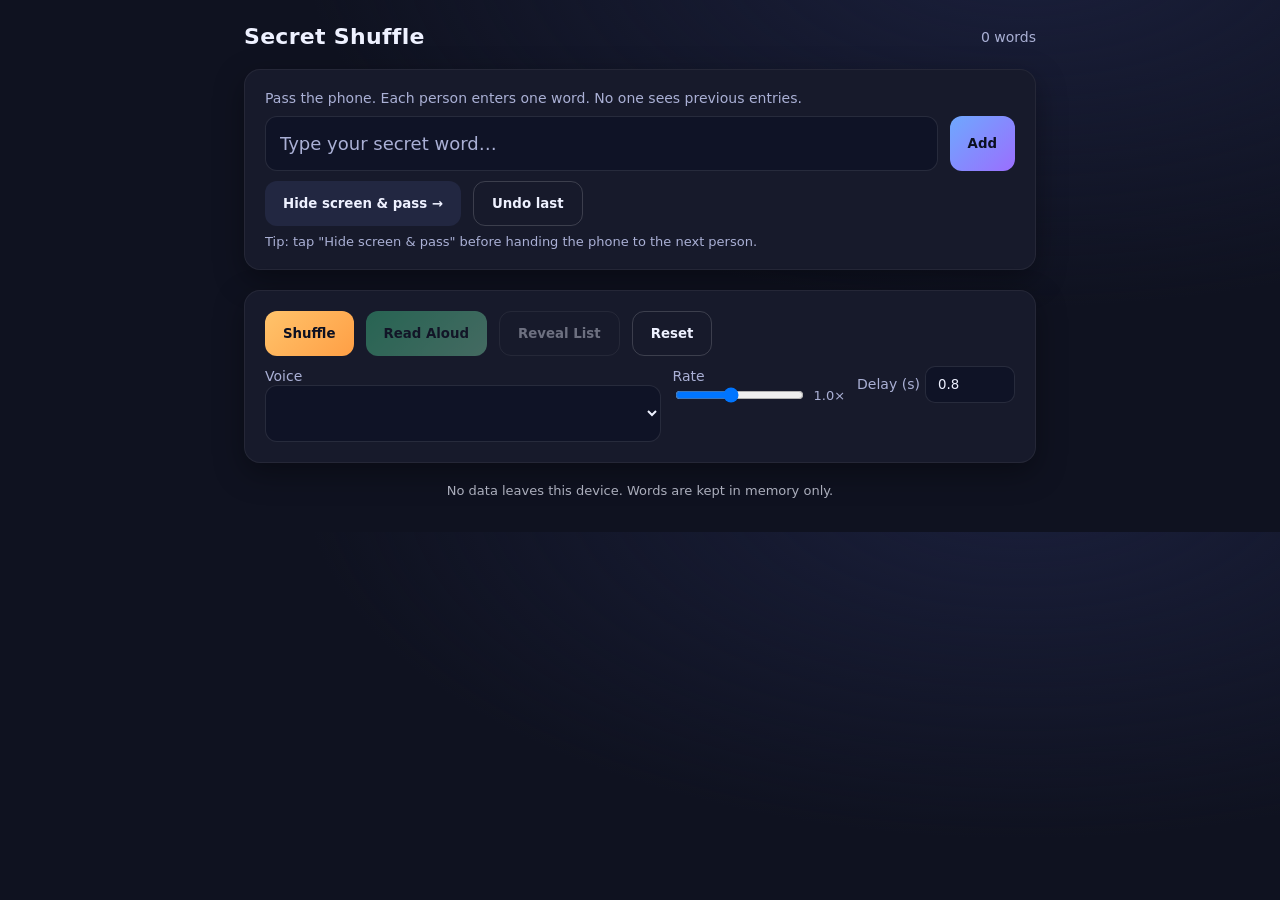
<file: secret-shuffle.html>
<!doctype html>
<html lang="en">
<head>
<meta charset="utf-8" />
<meta name="viewport" content="width=device-width,initial-scale=1,viewport-fit=cover" />
<title>Secret Shuffle – Pass the Phone</title>
<style>
  :root{
    --bg:#0f1220; --card:#171a2b; --ink:#eef1ff; --ink-dim:#aab0d5;
    --accent:#6ea8fe; --accent-2:#9b6efe; --ok:#58d68d; --warn:#ffb84d;
    --shadow: 0 10px 30px rgba(0,0,0,.35);
    --radius: 16px;
  }
  *{box-sizing:border-box;font-family: ui-sans-serif,system-ui,-apple-system,Segoe UI,Roboto,Helvetica,Arial}
  body{margin:0;background: radial-gradient(1200px 600px at 80% -10%, #1a1f3b 0%, transparent 60%), var(--bg); color:var(--ink);}
  .wrap{max-width:840px;margin:0 auto;padding:24px;display:grid;gap:20px}
  header{display:flex;justify-content:space-between;align-items:center}
  h1{margin:0;font-size:22px;letter-spacing:0.3px}
  .card{background:var(--card); border:1px solid rgba(255,255,255,.06); border-radius:var(--radius); padding:20px; box-shadow:var(--shadow)}
  .row{display:flex;gap:12px;flex-wrap:wrap}
  .grow{flex:1 1 240px}
  input[type="text"], select{
    width:100%; padding:16px 14px; border-radius:12px; border:1px solid rgba(255,255,255,.1);
    background:#0f1326; color:var(--ink); font-size:18px; outline:none;
  }
  input::placeholder{color:var(--ink-dim)}
  button{
    appearance:none; border:0; border-radius:12px; padding:14px 18px; font-weight:600;
    color:#0c1022; cursor:pointer; background:linear-gradient(135deg,var(--accent),var(--accent-2));
    transition:transform .05s ease, filter .2s ease;
  }
  button.secondary{background:#222741;color:var(--ink)}
  button.ghost{background:transparent; color:var(--ink); border:1px solid rgba(255,255,255,.16)}
  button.ok{background:linear-gradient(135deg,#41d38f,#88e2b4)}
  button.warn{background:linear-gradient(135deg,#ffc36b,#ff9f45)}
  button:active{transform:translateY(1px)}
  button:disabled{opacity:.4;cursor:not-allowed}
  .meta{color:var(--ink-dim); font-size:14px}
  .shield{
    position:fixed; inset:0; background:#0b0e1a; display:none; align-items:center; justify-content:center; z-index:50;
  }
  .shield.show{display:flex}
  .shield .panel{background:#12162a;border:1px solid rgba(255,255,255,.08); padding:28px; border-radius:16px; text-align:center; max-width:560px; width:100%}
  .list{display:grid; gap:10px; margin-top:12px}
  .chip{background:#0f1326; border:1px solid rgba(255,255,255,.09); padding:10px 12px; border-radius:12px; display:flex; justify-content:space-between; align-items:center; transition: background .2s, border-color .2s}
  .chip.active{background:#1a2a1a; border-color: var(--ok); color: var(--ok)}
  .muted{opacity:.7}
  .hidden-note{font-size:13px;color:var(--ink-dim)}
  .footer{opacity:.7; font-size:13px; text-align:center; padding-bottom:10px}
  .inline-msg{font-size:13px; padding:8px 12px; border-radius:8px; margin-top:8px; display:none}
  .inline-msg.error{background:rgba(255,80,80,.12); color:#ff8080; border:1px solid rgba(255,80,80,.2); display:block}
  .inline-msg.warn{background:rgba(255,184,77,.1); color:var(--warn); border:1px solid rgba(255,184,77,.2); display:block}
  .rate-row{display:flex; align-items:center; gap:8px}
  .rate-val{font-size:13px; color:var(--ink-dim); min-width:28px; text-align:right}
  .shield-count{font-size:15px; color:var(--ink-dim); margin:6px 0 16px}
</style>
</head>
<body>
<div class="wrap">
  <header>
    <h1>Secret Shuffle</h1>
    <div class="meta" id="countMeta">0 words</div>
  </header>

  <!-- Entry Card -->
  <section class="card" id="entryCard">
    <div class="meta">Pass the phone. Each person enters one word. No one sees previous entries.</div>
    <div class="row" style="margin-top:10px">
      <input class="grow" id="wordInput" type="text" autocomplete="off" autocapitalize="none" placeholder="Type your secret word…" aria-label="Secret word" />
      <button id="addBtn">Add</button>
    </div>
    <div id="entryMsg" class="inline-msg" role="alert"></div>
    <div class="row" style="margin-top:10px">
      <button class="secondary" id="privacyBtn">Hide screen &amp; pass →</button>
      <button class="ghost" id="clearLastBtn" title="Remove the most recent entry">Undo last</button>
    </div>
    <div class="hidden-note" style="margin-top:8px">Tip: tap "Hide screen &amp; pass" before handing the phone to the next person.</div>
  </section>

  <!-- Staging / Controls -->
  <section class="card" id="controlsCard">
    <div class="row">
      <button class="warn" id="shuffleBtn">Shuffle</button>
      <button class="ok" id="readBtn" disabled>Read Aloud</button>
      <button class="ghost" id="revealBtn" disabled>Reveal List</button>
      <button class="ghost" id="resetBtn">Reset</button>
    </div>
    <div id="controlMsg" class="inline-msg" role="alert"></div>
    <div class="row" style="margin-top:10px">
      <div class="grow">
        <label class="meta" for="voiceSel">Voice</label>
        <select id="voiceSel" aria-label="Voice"></select>
      </div>
      <div>
        <label class="meta" for="rate">Rate</label>
        <div class="rate-row">
          <input type="range" min="0.7" max="1.4" value="1" step="0.05" id="rate" aria-label="Speech rate" />
          <span class="rate-val" id="rateVal">1.0×</span>
        </div>
      </div>
      <div>
        <label class="meta" for="delay">Delay (s)</label>
        <input type="number" id="delay" min="0" max="5" step="0.5" value="0.8" aria-label="Delay between words in seconds" style="width:90px;padding:10px 12px;border-radius:10px;border:1px solid rgba(255,255,255,.1);background:#0f1326;color:var(--ink)"/>
      </div>
    </div>
  </section>

  <!-- Preview / List -->
  <section class="card" id="listCard" style="display:none">
    <div class="row" style="justify-content:space-between; align-items:center">
      <div class="meta">Shuffled words</div>
      <button class="ghost" id="hideListBtn">Hide</button>
    </div>
    <div id="list" class="list"></div>
  </section>

  <div class="footer">No data leaves this device. Words are kept in memory only.</div>
</div>

<!-- Privacy Shield Overlay -->
<div class="shield" id="shield" role="dialog" aria-modal="true" aria-label="Privacy screen">
  <div class="panel">
    <h2 style="margin-top:0">Ready for the next person?</h2>
    <div class="shield-count" id="shieldCount"></div>
    <p class="meta" style="margin:10px 0 16px">Hand them the phone. When they're ready, tap the button below.</p>
    <button id="readyBtn">I'm ready</button>
  </div>
</div>

<script>
(function(){
  const wordInput   = document.getElementById('wordInput');
  const addBtn      = document.getElementById('addBtn');
  const privacyBtn  = document.getElementById('privacyBtn');
  const clearLastBtn= document.getElementById('clearLastBtn');
  const shuffleBtn  = document.getElementById('shuffleBtn');
  const readBtn     = document.getElementById('readBtn');
  const revealBtn   = document.getElementById('revealBtn');
  const resetBtn    = document.getElementById('resetBtn');
  const listEl      = document.getElementById('list');
  const listCard    = document.getElementById('listCard');
  const hideListBtn = document.getElementById('hideListBtn');
  const countMeta   = document.getElementById('countMeta');
  const shield      = document.getElementById('shield');
  const shieldCount = document.getElementById('shieldCount');
  const readyBtn    = document.getElementById('readyBtn');
  const voiceSel    = document.getElementById('voiceSel');
  const rate        = document.getElementById('rate');
  const rateVal     = document.getElementById('rateVal');
  const delay       = document.getElementById('delay');
  const entryMsg    = document.getElementById('entryMsg');
  const controlMsg  = document.getElementById('controlMsg');

  let items    = [];
  let shuffled = false;
  let voices   = [];
  let speaking = false;
  let activeIdx = -1;

  // --- helpers ---

  const escapeHtml = (s) => s.replace(/[&<>"']/g, m => ({'&':'&amp;','<':'&lt;','>':'&gt;','"':'&quot;',"'":'&#039;'}[m]));

  const showMsg = (el, text, type) => {
    el.textContent = text;
    el.className = `inline-msg ${type}`;
    clearTimeout(el._t);
    el._t = setTimeout(() => { el.className = 'inline-msg'; }, 3000);
  };

  const updateCount = () => {
    countMeta.textContent = `${items.length} ${items.length===1 ? 'word' : 'words'}`;
    readBtn.disabled   = items.length === 0;
    revealBtn.disabled = items.length === 0;
  };

  const renderList = () => {
    listEl.innerHTML = '';
    items.forEach((w, i) => {
      const row = document.createElement('div');
      row.className = 'chip' + (i === activeIdx ? ' active' : '');
      row.id = `chip-${i}`;
      row.innerHTML = `<span>${i+1}. <strong>${escapeHtml(w)}</strong></span>
                       <button class="ghost" data-i="${i}" aria-label="Delete ${escapeHtml(w)}">Delete</button>`;
      row.querySelector('button').onclick = (e) => {
        const idx = Number(e.currentTarget.getAttribute('data-i'));
        items.splice(idx, 1);
        renderList();
        updateCount();
      };
      listEl.appendChild(row);
    });
  };

  // --- add word ---

  const addWord = () => {
    const val = wordInput.value.trim();
    if (!val) return;
    const lower = val.toLowerCase();
    if (items.some(w => w.toLowerCase() === lower)) {
      showMsg(entryMsg, `"${val}" was already entered — try a different word.`, 'warn');
      return;
    }
    items.push(val);
    shuffled = false;
    wordInput.value = '';
    updateCount();
    showShield();
  };

  // --- shield ---

  const showShield = () => {
    const n = items.length;
    shieldCount.textContent = `${n} ${n===1 ? 'word' : 'words'} collected so far`;
    shield.classList.add('show');
    wordInput.blur();
    readyBtn.focus();
  };
  const hideShield = () => {
    shield.classList.remove('show');
    wordInput.focus();
  };

  // --- shuffle ---

  const shuffle = (arr) => {
    const a = arr.slice();
    for (let i = a.length-1; i > 0; i--) {
      const j = Math.floor(Math.random() * (i+1));
      [a[i], a[j]] = [a[j], a[i]];
    }
    return a;
  };

  const ensureShuffled = () => {
    if (!shuffled) {
      items = shuffle(items);
      shuffled = true;
    }
  };

  // --- speech ---

  const loadVoices = () => {
    voices = window.speechSynthesis.getVoices().filter(v => v.lang.startsWith('en') || v.default);
    voiceSel.innerHTML = voices.map((v,i) => `<option value="${i}">${v.name}${v.default ? ' (Default)' : ''}</option>`).join('');
  };
  if ('speechSynthesis' in window) {
    loadVoices();
    window.speechSynthesis.onvoiceschanged = loadVoices;
  }

  const speakQueue = async (words) => {
    speaking = true;
    for (let i = 0; i < words.length; i++) {
      if (!speaking) break;
      activeIdx = i;
      if (listCard.style.display !== 'none') renderList();
      await speak(words[i]);
      await waitMs(Math.max(0, Number(delay.value) * 1000));
    }
    speaking = false;
    activeIdx = -1;
    if (listCard.style.display !== 'none') renderList();
    readBtn.textContent = 'Read Aloud';
  };

  const speak = (text) => new Promise(resolve => {
    const u = new SpeechSynthesisUtterance(text);
    const v = voices[Number(voiceSel.value)] || voices.find(v => v.default) || null;
    if (v) u.voice = v;
    u.rate  = Number(rate.value) || 1;
    u.onend = resolve;
    u.onerror = resolve;
    window.speechSynthesis.speak(u);
  });

  const waitMs = (ms) => new Promise(r => setTimeout(r, ms));

  // --- events ---

  addBtn.onclick = addWord;
  wordInput.addEventListener('keydown', e => { if (e.key === 'Enter') addWord(); });

  privacyBtn.onclick = () => {
    wordInput.value = '';
    showShield();
  };
  readyBtn.onclick = hideShield;

  clearLastBtn.onclick = () => {
    if (items.length > 0) {
      const removed = items.pop();
      shuffled = false;
      updateCount();
      showMsg(entryMsg, `Removed "${removed}"`, 'warn');
    }
  };

  rate.oninput = () => {
    rateVal.textContent = Number(rate.value).toFixed(1) + '×';
  };

  shuffleBtn.onclick = () => {
    if (items.length < 2) {
      showMsg(controlMsg, 'Add at least 2 words to shuffle.', 'error');
      return;
    }
    items = shuffle(items);
    shuffled = true;
    activeIdx = -1;
    renderList();
    listCard.style.display = 'block';
  };

  revealBtn.onclick = () => {
    ensureShuffled();
    activeIdx = -1;
    renderList();
    listCard.style.display = 'block';
  };
  hideListBtn.onclick = () => listCard.style.display = 'none';

  readBtn.onclick = async () => {
    if (!('speechSynthesis' in window)) {
      showMsg(controlMsg, 'Text-to-speech is not supported on this device/browser.', 'error');
      return;
    }
    ensureShuffled();
    if (speaking) {
      speaking = false;
      window.speechSynthesis.cancel();
      activeIdx = -1;
      if (listCard.style.display !== 'none') renderList();
      readBtn.textContent = 'Read Aloud';
      return;
    }
    readBtn.textContent = 'Stop';
    await speakQueue(items);
  };

  resetBtn.onclick = () => {
    if (items.length === 0) return;
    showResetConfirm();
  };

  // inline reset confirmation instead of browser confirm()
  function showResetConfirm() {
    const existing = document.getElementById('resetConfirm');
    if (existing) return;
    const bar = document.createElement('div');
    bar.id = 'resetConfirm';
    bar.style.cssText = 'display:flex;gap:10px;align-items:center;margin-top:8px;flex-wrap:wrap';
    bar.innerHTML = `<span class="meta">Clear all words?</span>
      <button class="warn" id="confirmYes" style="padding:8px 14px;font-size:13px">Yes, clear</button>
      <button class="ghost" id="confirmNo" style="padding:8px 14px;font-size:13px">Cancel</button>`;
    document.getElementById('controlsCard').appendChild(bar);
    bar.querySelector('#confirmYes').onclick = () => {
      items = []; shuffled = false; activeIdx = -1;
      listEl.innerHTML = '';
      listCard.style.display = 'none';
      updateCount();
      window.speechSynthesis?.cancel();
      speaking = false;
      readBtn.textContent = 'Read Aloud';
      bar.remove();
    };
    bar.querySelector('#confirmNo').onclick = () => bar.remove();
  }

  updateCount();
})();
</script>
</body>
</html>
</file>
